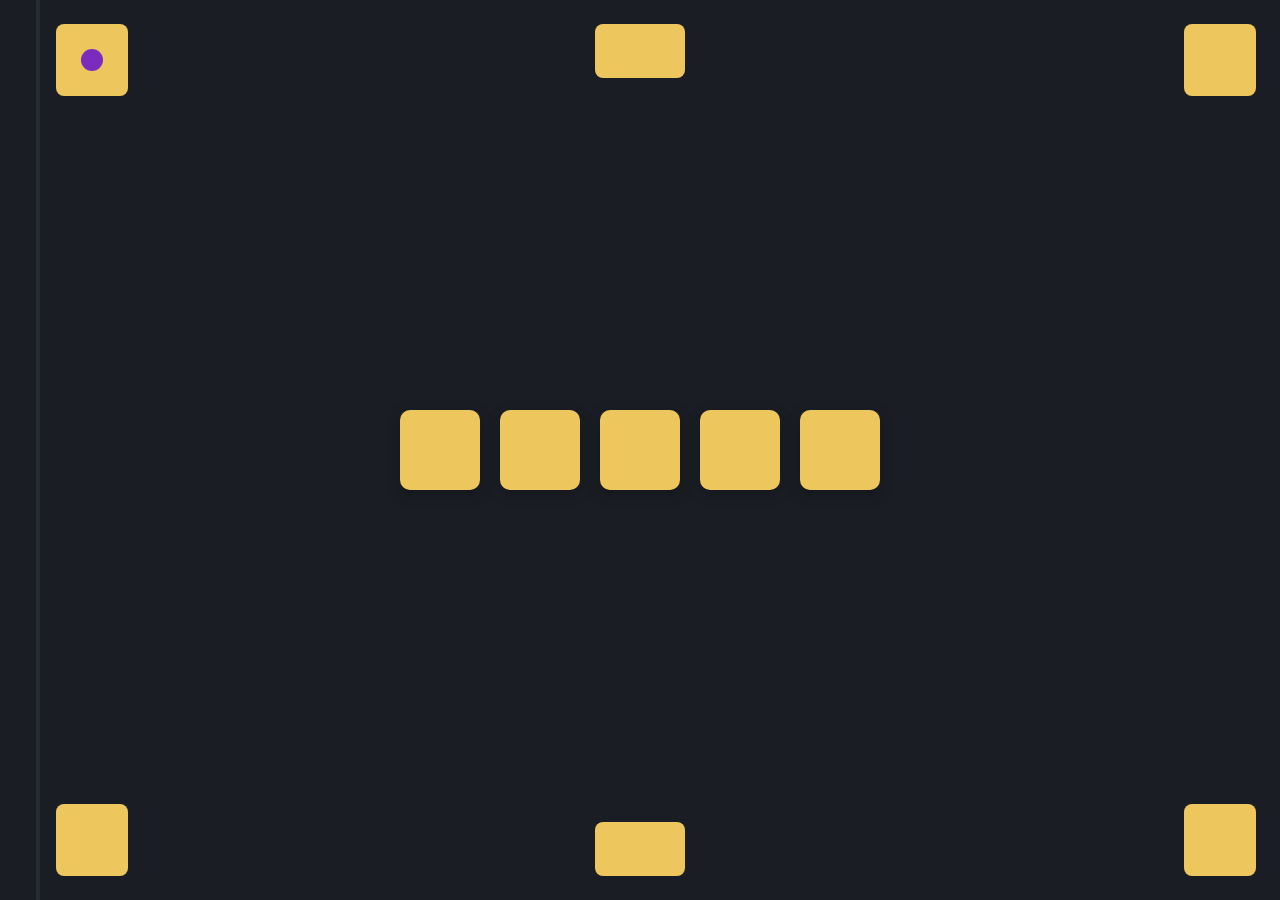
<file: soal1/index.html>
<!DOCTYPE html>
<html lang="id">
<head>
  <meta charset="UTF-8" />
  <meta name="viewport" content="width=device-width, initial-scale=1.0" />
  <title>ARA 8.0 - Live Coding Layout</title>
  <link rel="stylesheet" href="style.css" />
</head>
<body>

  <!-- Garis tebal di sisi kiri dari ujung atas ke bawah -->
  <div class="left-vertical-line"></div>

  <!-- 4 Kotak di Ujung Layar -->
  <!-- Hanya kotak kiri atas yang memiliki bulatan ungu di tengahnya -->
  <div class="corner-box top-left">
    <div class="purple-circle circle-inside-center"></div>
  </div>

  <div class="corner-box top-right"></div>
  <div class="corner-box bottom-left"></div>
  <div class="corner-box bottom-right"></div>

  <!-- Kotak di Tengah Atas & Tengah Bawah -->
  <div class="edge-box top-center"></div>
  <div class="edge-box bottom-center"></div>

  <!-- Container 5 Kotak Tengah -->
  <main class="center-container">
    <div class="center-box"></div>
    <div class="center-box"></div>
    <div class="center-box"></div>
    <div class="center-box"></div>
    <div class="center-box"></div>
  </main>

</body>
</html>
</file>
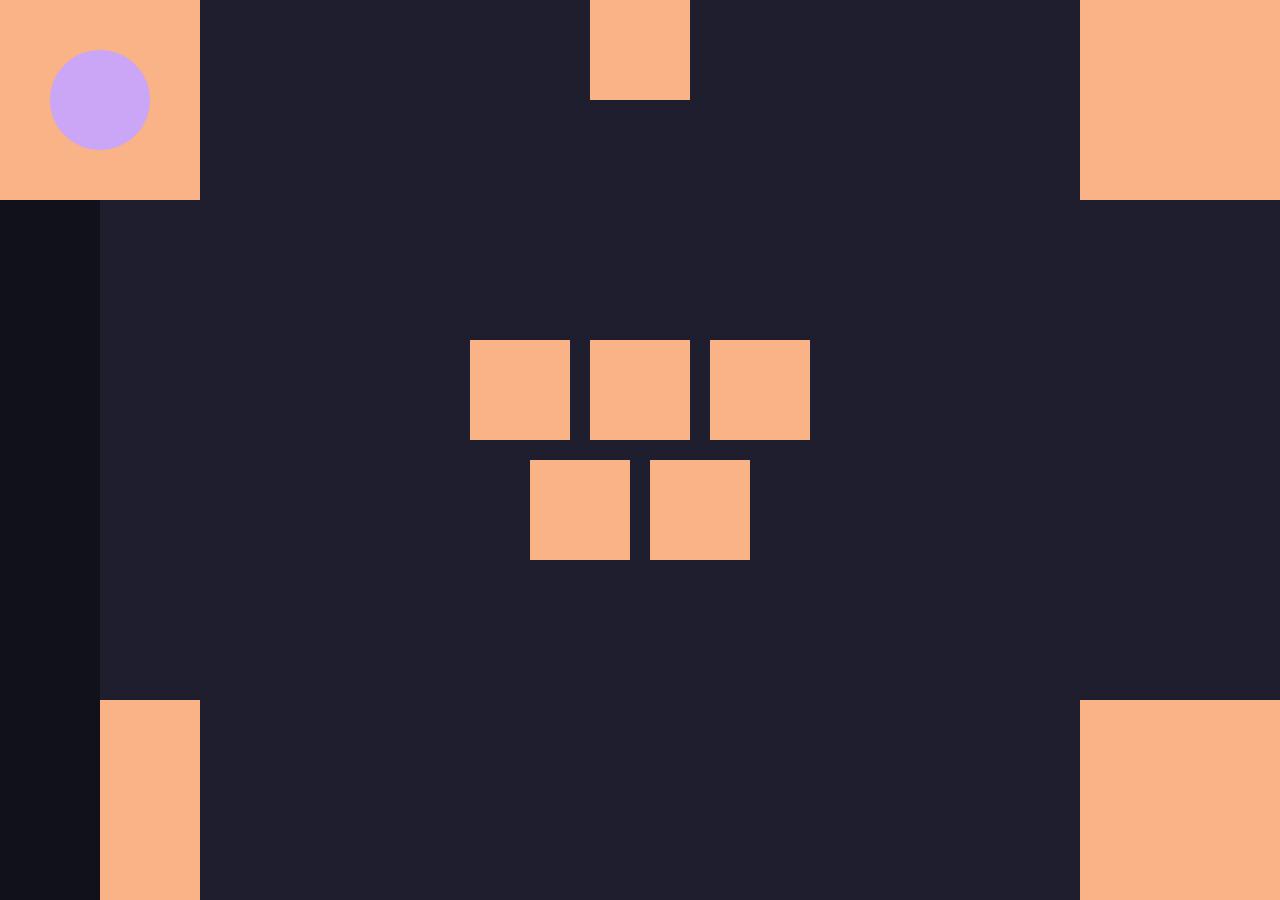
<file: soal_1/index.html>
<!DOCTYPE html>
<html lang="id">
<head>
    <meta charset="UTF-8">
    <meta name="viewport" content="width=device-width, initial-scale=1.0">
    <title>Kubus Corner</title>
    <link rel="stylesheet" href="style.css">
</head>
<body>
    <!-- Pojok kiri atas -->
    <div class="corner top-left">
        <div class="cube">
            <div class="circle"></div>
        </div>
    </div>

    <!-- Kotak tengah atas -->
    <div class="corner top-center">
        <div class="cube"></div>
    </div>

    <!-- Pojok kanan atas -->
    <div class="corner top-right">
        <div class="cube"></div>
    </div>

    <!-- Pojok kiri bawah -->
    <div class="corner bottom-left">
        <div class="cube"></div>
    </div>

    <!-- Pojok kanan bawah -->
    <div class="corner bottom-right">
        <div class="cube"></div>
    </div>

    <!-- Persegi panjang melintang sisi kiri -->
    <div class="side-rect"></div>

    <!-- 5 KOTAK TEPAT DI TENGAH LAYAR (3 Atas, 2 Bawah) -->
    <div class="center-grid">
        <div class="mid-cube"></div>
        <div class="mid-cube"></div>
        <div class="mid-cube"></div>
        <div class="mid-cube"></div>
        <div class="mid-cube"></div>
    </div>
</body>
</html>a
</file>
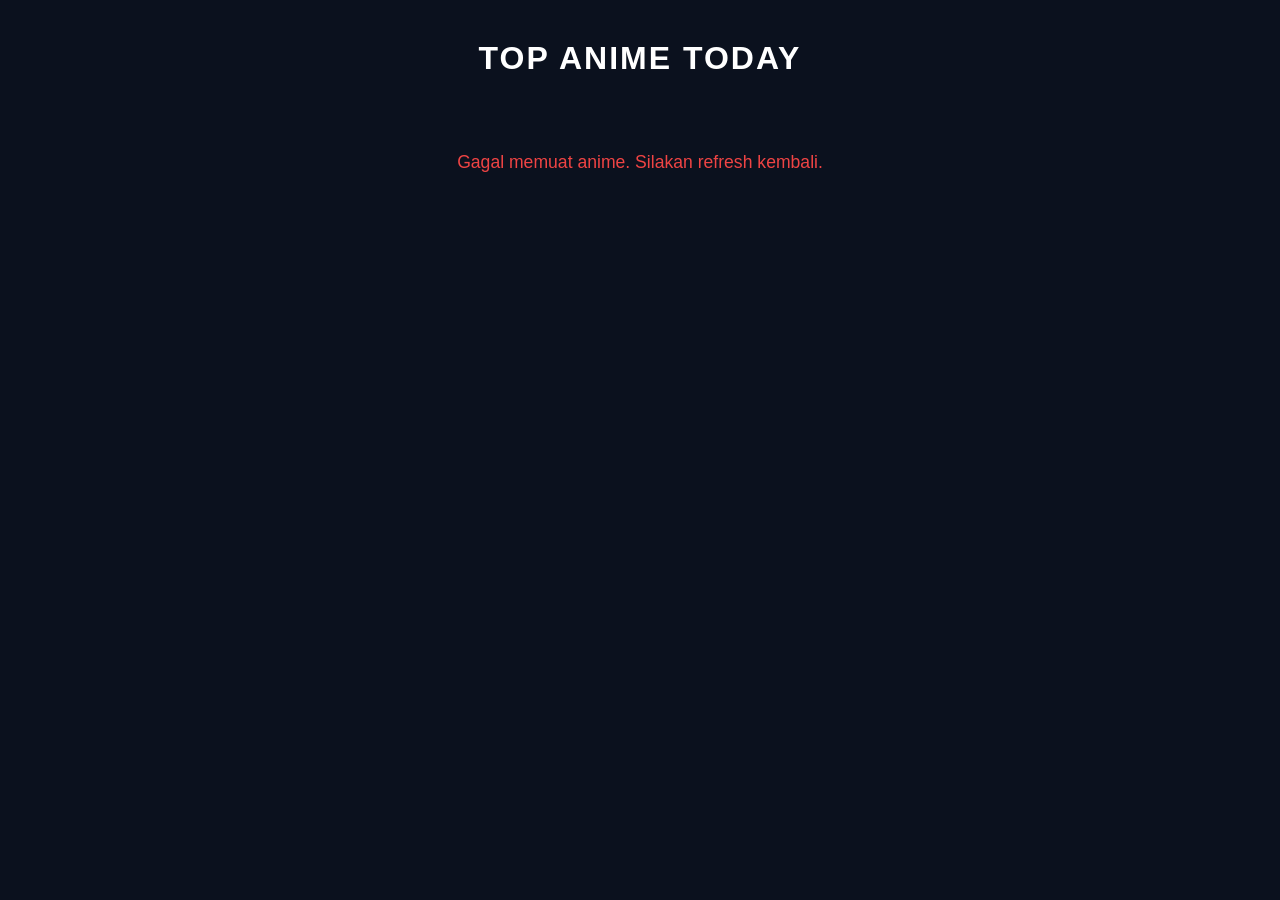
<file: index2.html>
<!DOCTYPE html>
<html lang="id">
<head>
    <meta charset="UTF-8">
    <meta name="viewport" content="width=device-width, initial-scale=1.0">
    <title>Top Anime Today</title>
    <link rel="stylesheet" href="style2.css">
</head>
<body>

    <header class="header">
        <h1 class="title">TOP ANIME TODAY</h1>
    </header>

    <main class="container">
        <!-- Elemen container grid untuk menampung kartu anime -->
        <div id="anime-grid" class="anime-grid">
            <p id="loading-state" class="status-text">Memuat data anime...</p>
        </div>
    </main>

    <!-- JavaScript untuk mengambil data dari Jikan API -->
    <script>
        const API_URL = 'https://api.jikan.moe/v4/top/anime';
        const animeGrid = document.getElementById('anime-grid');

        async function fetchTopAnime() {
            try {
                const response = await fetch(API_URL);
                if (!response.ok) {
                    throw new Error('Gagal mengambil data dari API');
                }
                const result = await response.json();
                
                // Ambil 8 anime teratas untuk memenuhi 4 kolom x 2 baris desktop
                const animeList = result.data.slice(0, 8);

                // Bersihkan teks loading
                animeGrid.innerHTML = '';

                // Render setiap kartu anime ke dalam DOM
                animeList.forEach(anime => {
                    const title = anime.title;
                    const episodes = anime.episodes ? `${anime.episodes} Episodes` : 'Episodes: N/A';
                    const imageSrc = anime.images.webp.large_image_url || anime.images.jpg.large_image_url;

                    const card = document.createElement('article');
                    card.className = 'anime-card';
                    card.innerHTML = `
                        <div class="poster-box">
                            <img src="${imageSrc}" alt="Poster ${title}" class="poster-img" loading="lazy">
                        </div>
                        <div class="anime-info">
                            <h2 class="anime-name">${title}</h2>
                            <p class="anime-episodes">${episodes}</p>
                        </div>
                    `;
                    animeGrid.appendChild(card);
                });

            } catch (error) {
                console.error(error);
                animeGrid.innerHTML = `<p class="status-text error">Gagal memuat anime. Silakan refresh kembali.</p>`;
            }
        }

        // Panggil fungsi saat dokumen selesai dimuat
        fetchTopAnime();
    </script>
</body>
</html>
</file>
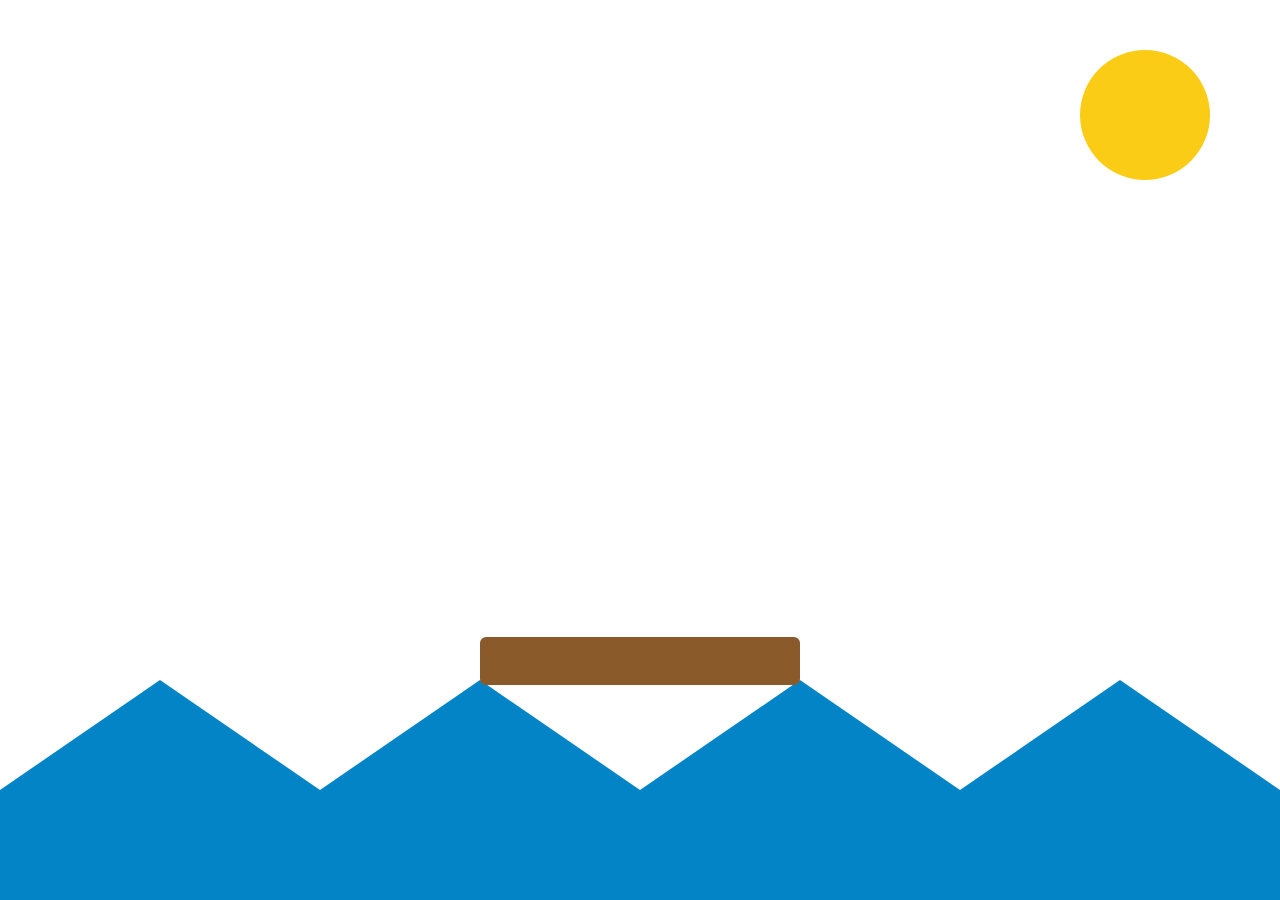
<file: soal 3/index3.html>
<!DOCTYPE html>
<html lang="id">
<head>
  <meta charset="UTF-8">
  <meta name="viewport" content="width=device-width, initial-scale=1.0">
  <title>Tugas 3</title>
  <link rel="stylesheet" href="style3.css">
</head>
<body>

  <!-- Matahari -->
  <div class="matahari"></div>

  <!-- Batang Kayu Polos -->
  <div class="kayu"></div>

  <!-- Ombak 4 Puncak Vertikal Runcing -->
  <div class="ombak-container">
    <svg class="ombak-svg" viewBox="0 0 1000 250" preserveAspectRatio="none">
      <polygon points="
        0,250
        0,140
        125,30
        250,140
        375,30
        500,140
        625,30
        750,140
        875,30
        1000,140
        1000,250
      " fill="#0284c7" />
    </svg>
  </div>

</body>
</html>
</file>
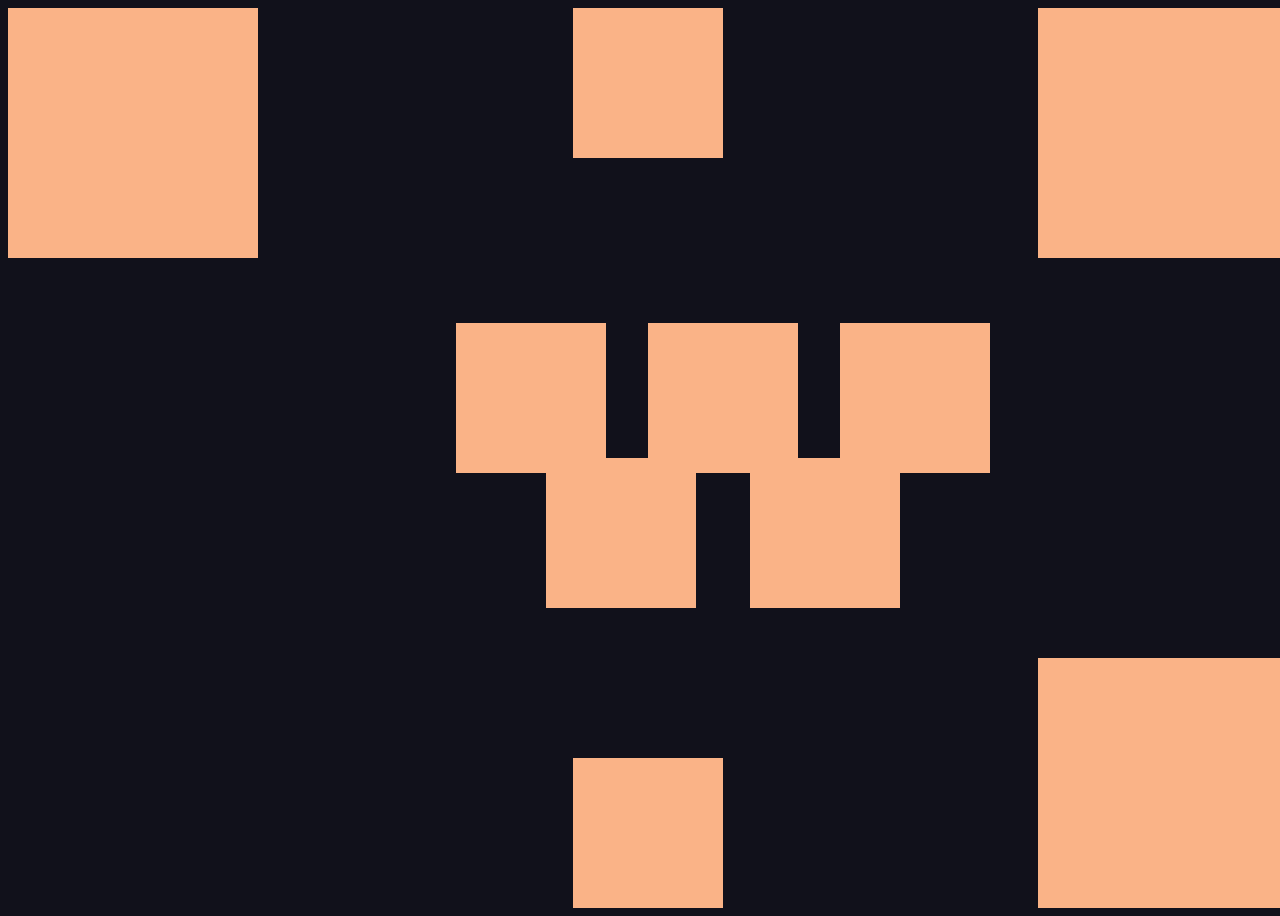
<file: soal1/jawaban.html>
<!DOCTYPE html>
<html lang="en">
    <head>
        <meta charset="UTF-8">
        <meta http-equiv="X-UA-Compatible" content="IE=edge">
        <meta name="viewport" content="width=device-width, initial-scale=1.0">
        <link href="jawaban.css" rel="stylesheet">
        <title>Web biar diterima my ARA</title>
    </head>
    <body>
        <div class="container">
            <div class="box box1"></div>
            <div class="box box2"></div>
            <div class="box box3"></div>

            <div class="box box4"></div>
            <div class="box box5"></div>
            <div class="box box6"></div>
            <div class="box box7"></div>
            <div class="box box8"></div>
            <div class="box box9"></div>
            <div class="box box10"></div>
            
        </div>
    </body>
</html>
</file>
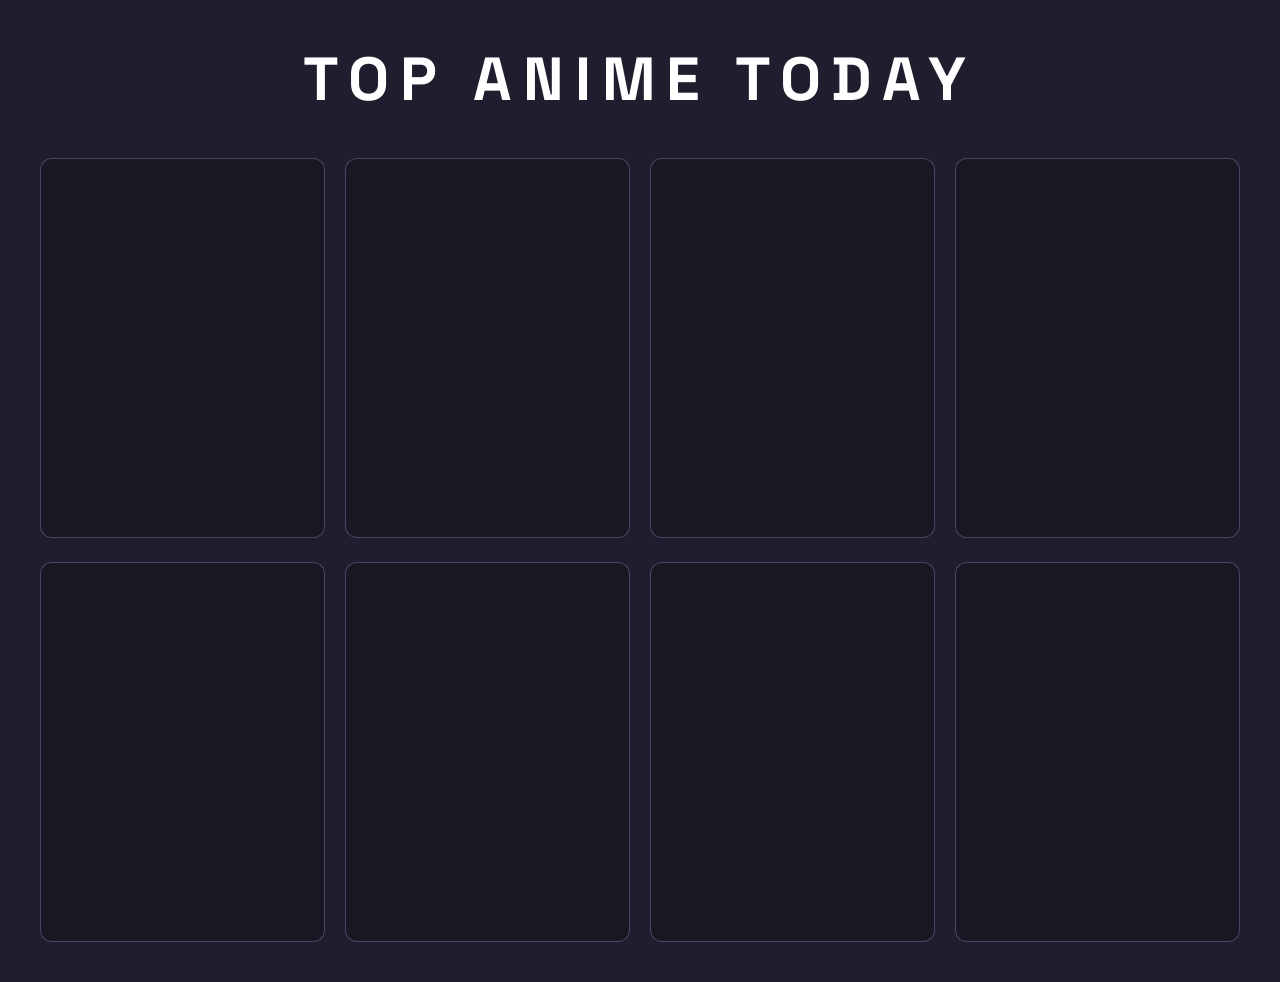
<file: soal_2/index2.html>
<!DOCTYPE html>
<html lang="en">
<head>
  <meta charset="UTF-8">
  <meta name="viewport" content="width=device-width, initial-scale=1.0">
  <title>Anime Today</title>
  <link rel="preconnect" href="https://fonts.googleapis.com">
  <link rel="preconnect" href="https://fonts.gstatic.com" crossorigin>
  <link href="https://fonts.googleapis.com/css2?family=Space+Grotesk:wght@500;700&display=swap" rel="stylesheet">
  <link rel="stylesheet" href="style.css">
</head>
<body>

  <!-- Judul Tengah Atas -->
  <header>
    <h1 class="title">TOP ANIME TODAY</h1>
  </header>

  <!-- Kontainer Utama Grid -->
  <main class="anime-container">
    
    <!-- Baris Atas (4 Kartu) -->
    <section class="anime-grid" id="top-row">
      <div class="anime-card"></div>
      <div class="anime-card"></div>
      <div class="anime-card"></div>
      <div class="anime-card"></div>
    </section>

    <!-- Baris Bawah (4 Kartu) -->
    <section class="anime-grid" id="bottom-row">
      <div class="anime-card"></div>
      <div class="anime-card"></div>
      <div class="anime-card"></div>
      <div class="anime-card"></div>
    </section>

  </main>

  <script src="script.js"></script>
</body>
</html>
</file>
<file: soal1/style.css>
/* Reset default browser styling */
* {
  box-sizing: border-box;
  margin: 0;
  padding: 0;
}

/* Background gelap bukan hitam pekat */
body {
  background-color: #1a1e24;
  min-height: 100vh;
  position: relative;
  overflow-x: hidden;
  display: flex;
  justify-content: center;
  align-items: center;
  font-family: sans-serif;
}

/* Garis di kiri layar */
.left-vertical-line {
  position: fixed;
  top: 0;
  bottom: 0;
  left: 36px;
  width: 4px;
  background-color: #262c36;
  z-index: 10;
}

/* --- KOTAK 4 UJUNG (Warna Krem) --- */
.corner-box {
  position: fixed;
  width: 72px;
  height: 72px;
  background-color: #edc75d; /* Krem hangat */
  border-radius: 8px;
  z-index: 20;
}

.top-left {
  top: 24px;
  left: 56px;
  display: flex;
  align-items: center;
  justify-content: center;
}

.top-right {
  top: 24px;
  right: 24px;
}

.bottom-left {
  bottom: 24px;
  left: 56px;
}

.bottom-right {
  bottom: 24px;
  right: 24px;
}

/* Bulatan Ungu di tengah kotak kiri atas */
.purple-circle {
  width: 22px;
  height: 22px;
  background-color: #7b2cbf; /* Ungu */
  border-radius: 50%;
}

.circle-inside-center {
  margin: auto;
}

/* --- KOTAK TENGAH ATAS & TENGAH BAWAH (Warna Krem) --- */
.edge-box {
  position: fixed;
  left: 50%;
  transform: translateX(-50%);
  width: 90px;
  height: 54px;
  background-color: #edc75d; /* Krem */
  border-radius: 8px;
  z-index: 20;
}

.top-center {
  top: 24px;
}

.bottom-center {
  bottom: 24px;
}

/* --- 5 KOTAK DI TENGAH LAYAR (Warna Krem) --- */
.center-container {
  display: flex;
  flex-direction: row; /* Desktop: Horizontal */
  justify-content: center;
  align-items: center;
  gap: 20px;
  z-index: 30;
  padding: 100px 20px;
}

.center-box {
  width: 80px;
  height: 80px;
  background-color: #edc75d; /* Krem */
  border-radius: 10px;
  box-shadow: 0 4px 14px rgba(0, 0, 0, 0.25);
  transition: transform 0.2s ease;
}

.center-box:hover {
  transform: translateY(-4px);
}

/* --- RESPONSIVE MOBILE (HP) --- */
@media (max-width: 768px) {
  .center-container {
    flex-direction: column; /* Mobile: Vertikal */
    gap: 16px;
  }

  .center-box {
    width: 68px;
    height: 68px;
  }

  .corner-box {
    width: 52px;
    height: 52px;
  }

  .top-left,
  .bottom-left {
    left: 44px;
  }

  .left-vertical-line {
    left: 20px;
    width: 3px;
  }

  .edge-box {
    width: 70px;
    height: 44px;
  }

  .purple-circle {
    width: 16px;
    height: 16px;
  }
}
</file>
<file: soal_1/style.css>
* {
    margin: 0;
    padding: 0;
    box-sizing: border-box;
}

body {
    width: 100%;
    height: 100vh;
    background: #1e1e2e;
    overflow: hidden;
}

.corner {
    position: fixed;
    width: 200px;
    height: 200px;
    z-index: 1;
}

.top-left {
    top: 0px;
    left: 0px;
}

/* Kotak tengah atas */
.top-center {
    top: 0px;
    left: 50%;
    transform: translateX(-50%);
    width: 100px;
    height: 100px;
}

.top-right {
    top: 0px;
    right: 0px;
}

.bottom-left {
    bottom: 0px;
    left: 0px;
}

.bottom-right {
    bottom: 0px;
    right: 0px;
}

.cube {
    width: 100%;
    height: 100%;
    background: #fab387;
    border: 3px solid #fab387;
    display: flex;
    justify-content: center;
    align-items: center;
}

.circle {
    width: 100px;
    height: 100px;
    background: #cba6f7;
    border-radius: 50%;
}

/* Persegi panjang sisi kiri */
.side-rect {
    position: fixed;
    left: 0;
    top: 200px;
    width: 100px;
    height: calc(100vh - 200px);
    background: #11111b;
    z-index: 2;
}

/* --- KONTAINER 5 KOTAK CENTER --- */
.center-grid {
    position: fixed;
    top: 50%;
    left: 50%;
    transform: translate(-50%, -50%); /* Pas tepat di titik tengah layar */
    width: 340px;                     /* Dibatasi agar pas 3 kotak per baris (100*3 + jarak 20*2) */
    display: flex;
    flex-wrap: wrap;
    justify-content: center;          /* Baris kedua (isi 2) otomatis rata tengah */
    gap: 20px;                        /* Jarak antar kotak */
    z-index: 3;
}

/* Ukuran dan warna disamakan persis dengan kotak tengah atas */
.mid-cube {
    width: 100px;
    height: 100px;
    background: #fab387;
    border: 3px solid #fab387;
}

@media (max-width: 600px) {
    /* 5 KOTAK TENGAH JADI 1 KOLOM KE BAWAH */
    .center-grid {
        flex-direction: column;   /* Berjajar ke bawah */
        align-items: center;      /* Rata tengah horizontal */
        width: auto;              /* Tidak perlu dikunci lebarnya */
        gap: 8px;                 /* Jarak antar kotak vertikal */
    }

    .mid-cube {
        width: 50px;              /* Ukuran disesuaikan agar muat tinggi layar HP */
        height: 50px;
    }

    /* Perkecil elemen sudut & tepi */
    .corner {
        width: 90px;
        height: 90px;
    }

    .top-center {
        width: 55px;
        height: 55px;
    }

    .circle {
        width: 45px;
        height: 45px;
    }

    .side-rect {
        top: 90px;
        width: 45px;
        height: calc(100vh - 90px);
    }
}
</file>
<file: style2.css>
/* Reset Dasar */
* {
    margin: 0;
    padding: 0;
    box-sizing: border-box;
}

body {
    background-color: #0b111e; /* Gelap hitam navy */
    color: #ffffff;
    font-family: 'Segoe UI', Tahoma, Geneva, Verdana, sans-serif;
    min-height: 100vh;
    display: flex;
    flex-direction: column;
    align-items: center;
    padding: 30px 20px;
}

/* Header & Judul */
.header {
    width: 100%;
    text-align: center;
    margin-top: 10px;
    margin-bottom: 35px;
}

.title {
    font-size: 2rem;
    font-weight: 800;
    letter-spacing: 2px;
    color: #ffffff;
    text-transform: uppercase;
}

/* Container Wrapper */
.container {
    width: 100%;
    max-width: 1100px;
}

/* Layout Desktop: 4 kolom x 2 baris */
.anime-grid {
    display: grid;
    grid-template-columns: repeat(4, 1fr);
    gap: 24px;
}

/* Card Styling Potret */
.anime-card {
    background-color: #151e30;
    border-radius: 12px;
    overflow: hidden;
    display: flex;
    flex-direction: column;
    border: 1px solid #222f49;
    transition: transform 0.2s ease, border-color 0.2s ease;
}

.anime-card:hover {
    transform: translateY(-4px);
    border-color: #3b5078;
}

/* Box Poster Potret (Rasio 3:4) */
.poster-box {
    width: 100%;
    aspect-ratio: 3 / 4;
    overflow: hidden;
    background-color: #0f1624;
}

.poster-img {
    width: 100%;
    height: 100%;
    object-fit: cover;
    display: block;
}

/* Info Anime */
.anime-info {
    padding: 14px 12px;
    display: flex;
    flex-direction: column;
    gap: 6px;
}

.anime-name {
    font-size: 1rem;
    font-weight: 600;
    line-height: 1.3;
    color: #ffffff;
    /* Batasi maksimal 2 baris teks agar tinggi kartu seragam */
    display: -webkit-box;
    -webkit-line-clamp: 2;
    -webkit-box-orient: vertical;
    overflow: hidden;
}

.anime-episodes {
    font-size: 0.85rem;
    color: #94a3b8;
}

/* Teks Status / Loading */
.status-text {
    grid-column: 1 / -1;
    text-align: center;
    font-size: 1.1rem;
    color: #94a3b8;
    padding: 40px 0;
}

.status-text.error {
    color: #ef4444;
}

/* ===================================================
   RESPONSIVE DESIGN: Handphone / Layar Kecil (<= 768px)
   =================================================== */
@media (max-width: 768px) {
    body {
        padding: 20px 16px;
    }

    .header {
        margin-top: 5px;
        margin-bottom: 24px;
    }

    .title {
        font-size: 1.5rem;
        letter-spacing: 1.5px;
    }

    /* Di handphone: 1 kolom */
    .anime-grid {
        grid-template-columns: 1fr;
        max-width: 320px;
        margin: 0 auto;
        gap: 18px;
    }

    /* Menyembunyikan item ke-4 hingga ke-8 sehingga sisa 3 baris */
    .anime-card:nth-child(n+4) {
        display: none;
    }
}
</file>
<file: soal 3/style3.css>
* {
  box-sizing: border-box;
  margin: 0;
  padding: 0;
}

body {
  background-color: #ffffff;
  width: 100vw;
  height: 100vh;
  position: relative;
  overflow: hidden;
}

/* Matahari bulat kuning di kanan atas */
.matahari {
  position: absolute;
  top: 50px;
  right: 70px;
  width: 130px;
  height: 130px;
  background-color: #facc15;
  border-radius: 50%;
}

/* Kayu tebal mengapung di tengah agak atas air */
.kayu {
  position: absolute;
  bottom: 215px;
  left: 50%;
  transform: translateX(-50%);
  width: 320px;
  height: 48px;
  background-color: #8b5a2b;
  border-radius: 6px;
  z-index: 2;
}

/* Ombak laut 4 puncak runcing */
.ombak-container {
  position: absolute;
  bottom: 0;
  left: 0;
  width: 100%;
  height: 250px;
  z-index: 1;
}

.ombak-svg {
  width: 100%;
  height: 100%;
  display: block;
}
</file>
<file: soal1/jawaban.css>
body {
    background: #11111B;
}
.container {
    position: relative;
    width: 100vw;
    height: 100vh;
    display: grid;
    grid-template-columns: auto;
    gap: 20px;
}
.box {
    position: absolute;
    background-color: #FAB387;
}
.box1 {
    height: 250px;
    width: 250px;
    top: 0;
    left: 0;
}
.box2 {
    height: 250px;
    width: 250px;
    top: 0;
    right: 0;
}
.box3 {
    height: 250px;
    width: 250px;
    right: 0;
    bottom: 0;
}
.box4,
.box5,
.box6,
.box7,
.box8,
.box9,
.box10 {
    width: 150px;
    height: 150px;
}


.box4 {
    top: 0;
    left: 50%;
    transform: translateX(-50%);
}
.box5 {
    bottom: 0;
    left: 50%;
    transform: translateX(-50%);
}
.box6 {
    top: 35%;
    left: 35%;
}

.box7 {
    top: 35%;
    left: 50%;
}

.box8 {
    top: 35%;
    left: 65%;
}

.box9 {
    top: 50%;
    left: 42%;
}

.box10 {
    top: 50%;
    left: 58%;
}
</file>
<file: soal_2/style.css>
* {
  margin: 0;
  padding: 0;
  box-sizing: border-box;
}

body {
  min-height: 100vh;
  background-color: #1e1e2e;
  font-family: 'Space Grotesk', system-ui, -apple-system, sans-serif;
  color: #cdd6f4;
  display: flex;
  flex-direction: column;
  align-items: center;
  padding: 2.5rem 1.5rem;
  overflow-x: hidden;
}

/* Judul Tengah Atas */
header {
  text-align: center;
  margin-bottom: 2.5rem;
}

.title {
  color: #fff;
  font-size: clamp(2rem, 5vw, 3.8rem);
  font-weight: 700;
  letter-spacing: 0.18em;
  text-transform: uppercase;
  user-select: none;
}

/* Layout Grid */
.anime-container {
  width: 100%;
  max-width: 1200px;
  display: flex;
  flex-direction: column;
  gap: 1.5rem;
}

.anime-grid {
  display: grid;
  grid-template-columns: repeat(4, 1fr);
  gap: 1.25rem;
  width: 100%;
}

/* Border / Box Kartu Anime */
.anime-card {
  position: relative;
  aspect-ratio: 3 / 4;
  background: #181825;
  border: 1.5px solid rgba(203, 166, 247, 0.3);
  border-radius: 12px;
  overflow: hidden;
  display: flex;
  align-items: center;
  justify-content: center;
}

/* Gambar Poster Anime */
.anime-card img {
  width: 100%;
  height: 100%;
  object-fit: cover;
  display: block;
}

/* Overlay Info di Bagian Bawah Gambar */
.anime-info {
  position: absolute;
  bottom: 0;
  left: 0;
  width: 100%;
  padding: 1.2rem 0.75rem 0.75rem;
  background: linear-gradient(to top, rgba(24, 24, 37, 0.95) 10%, rgba(24, 24, 37, 0.7) 60%, transparent 100%);
  display: flex;
  flex-direction: column;
  gap: 0.25rem;
}

.anime-title {
  font-size: 0.9rem;
  font-weight: 700;
  color: #cdd6f4;
  white-space: nowrap;
  overflow: hidden;
  text-overflow: ellipsis; /* Teks dipotong tanda titik tiga jika kepanjangan */
}

.anime-episodes {
  font-size: 0.75rem;
  color: #a6adc8;
  font-weight: 500;
}

/* Responsif Layar Kecil */
@media (max-width: 900px) {
  .anime-grid {
    grid-template-columns: repeat(2, 1fr);
  }
}

@media (max-width: 480px) {
  .anime-grid {
    grid-template-columns: 1fr;
  }
}
</file>
